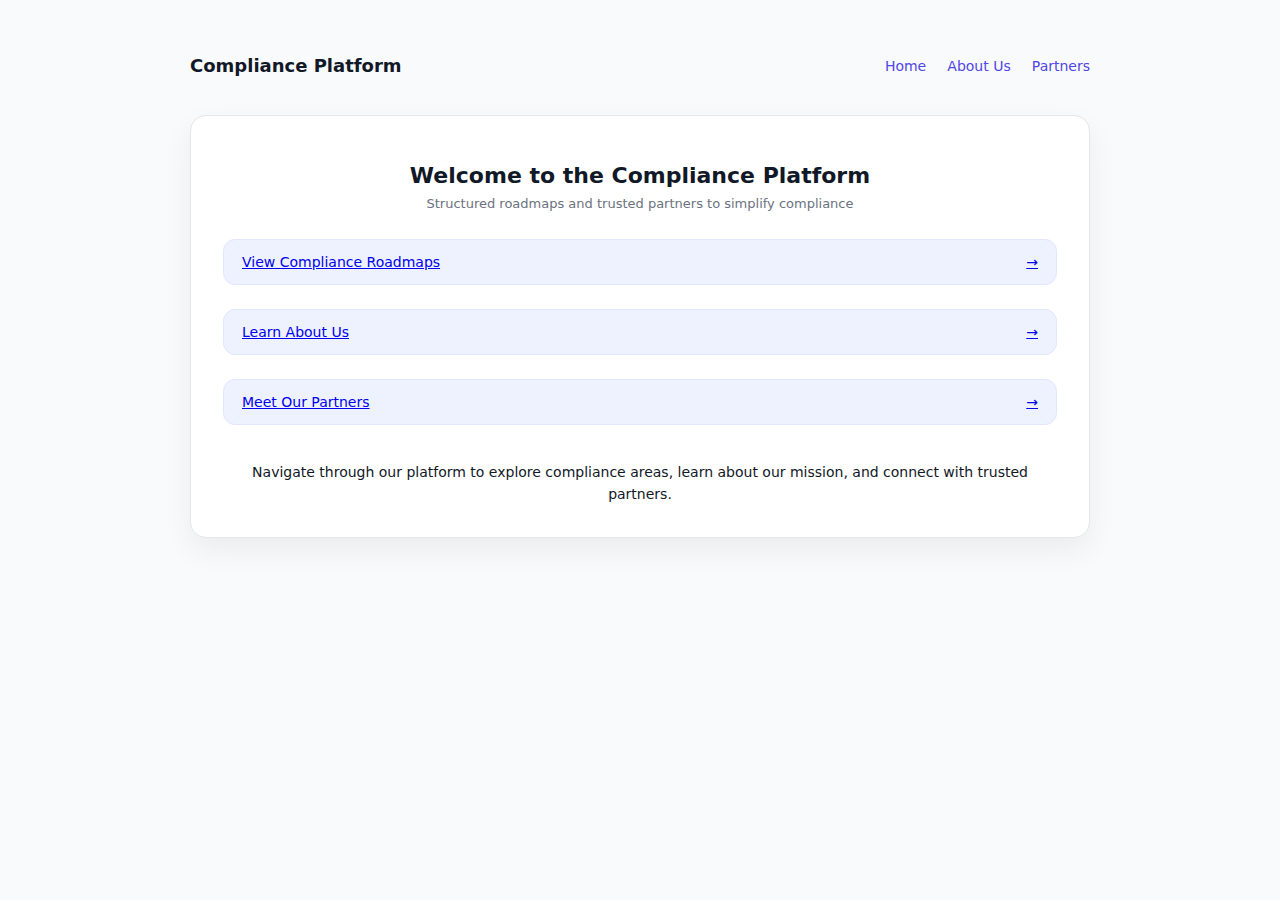
<file: index.html>
<!DOCTYPE html>
<html lang="en">

<head>
  <meta charset="UTF-8" />
  <meta name="viewport" content="width=device-width, initial-scale=1.0" />
  <title>Welcome - Compliance Platform</title>
  <link rel="stylesheet" href="css/styles.css">
</head>

<body>
  <div class="app">
    <!-- Navigation -->
    <div class="nav">
      <h2>Compliance Platform</h2>
      <div>
        <a href="checklist.html">Home</a>
        <a href="about.html">About Us</a>
        <a href="partners.html">Partners</a>
      </div>
    </div>

    <!-- Main Content -->
    <div class="container">
      <h1>Welcome to the Compliance Platform</h1>
      <div class="subtitle">Structured roadmaps and trusted partners to simplify compliance</div>

      <div style="display: flex; flex-direction: column; gap: 12px; margin-top: 20px;">
        <a href="checklist.html" class="checklist-btn">View Compliance Roadmaps</a>
        <a href="about.html" class="checklist-btn">Learn About Us</a>
        <a href="partners.html" class="checklist-btn">Meet Our Partners</a>
      </div>

      <div class="text-block" style="margin-top: 24px; text-align: center;">
        Navigate through our platform to explore compliance areas, learn about our mission,
        and connect with trusted partners.
      </div>
    </div>
  </div>
</body>

</html>
</file>
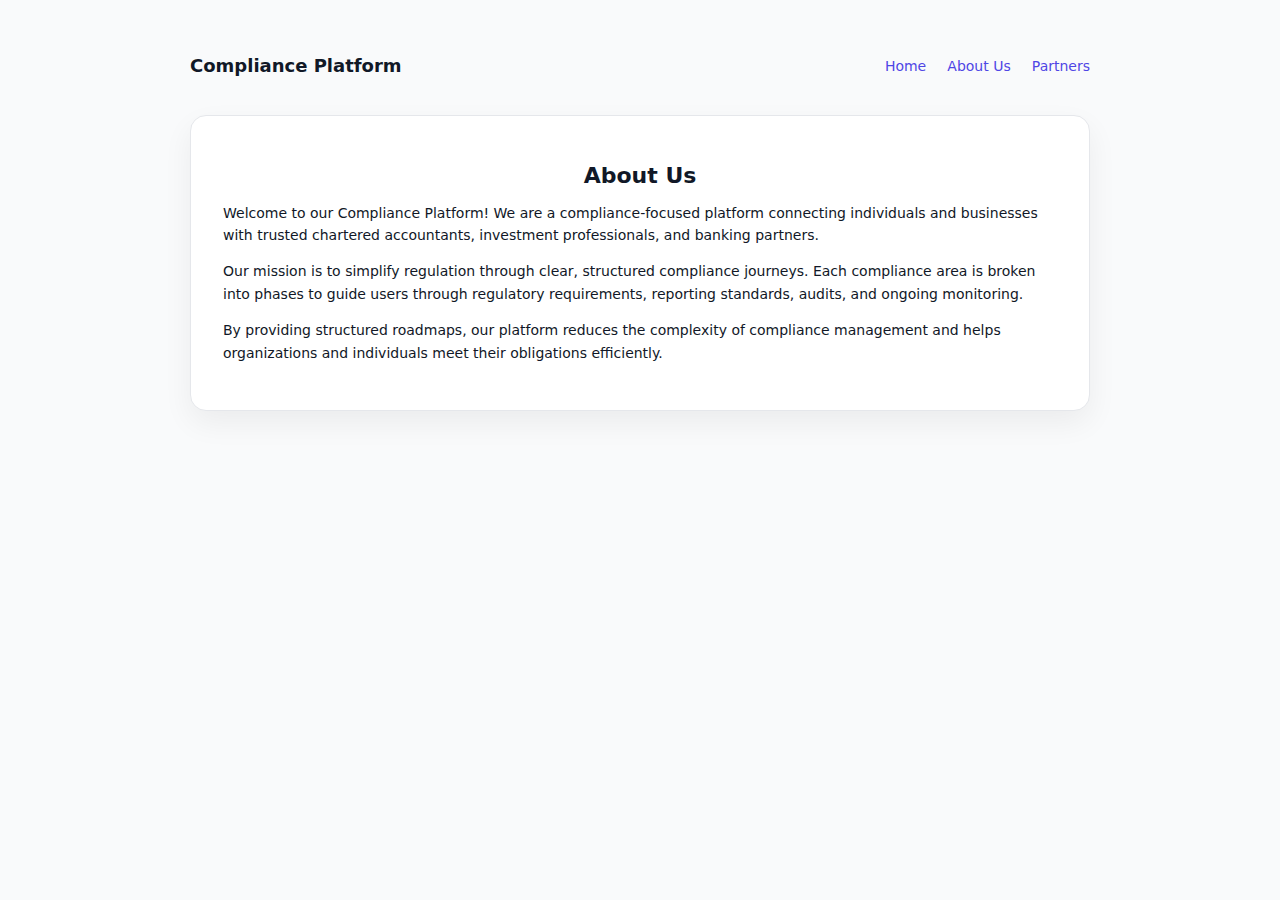
<file: about.html>
<!DOCTYPE html>
<html lang="en">

<head>
    <meta charset="UTF-8" />
    <meta name="viewport" content="width=device-width, initial-scale=1.0" />
    <title>About Us - Compliance Platform</title>
    <link rel="stylesheet" href="css/styles.css">
    <script src="js/script.js" defer></script>
</head>

<body>
    <div class="app">
        <!-- Navigation -->
        <div class="nav">
            <h2>Compliance Platform</h2>
            <div>
                <a href="checklist.html">Home</a>
                <a href="about.html">About Us</a>
                <a href="partners.html">Partners</a>
            </div>
        </div>

        <!-- Main Content -->
        <div class="container">
            <h1>About Us</h1>
            <div class="text-block">
                <p>
                    Welcome to our Compliance Platform! We are a compliance-focused platform connecting
                    individuals and businesses with trusted chartered accountants, investment professionals,
                    and banking partners.
                </p>
                <p>
                    Our mission is to simplify regulation through clear, structured compliance journeys.
                    Each compliance area is broken into phases to guide users through regulatory requirements,
                    reporting standards, audits, and ongoing monitoring.
                </p>
                <p>
                    By providing structured roadmaps, our platform reduces the complexity of compliance
                    management and helps organizations and individuals meet their obligations efficiently.
                </p>
            </div>
        </div>
    </div>
</body>

</html>
</file>
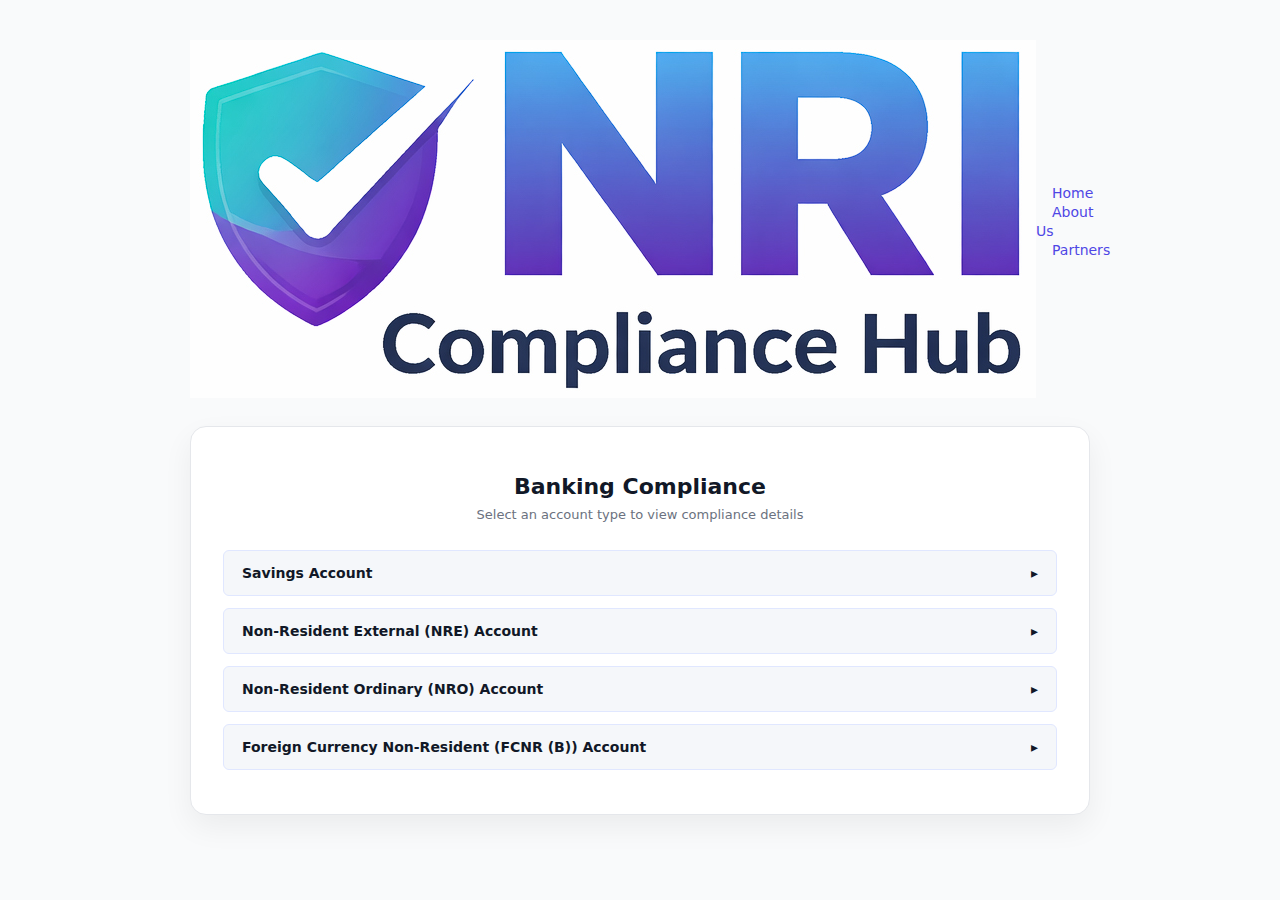
<file: banking.html>
<!DOCTYPE html>
<html lang="en">

<head>
    <meta charset="UTF-8" />
    <meta name="viewport" content="width=device-width, initial-scale=1.0" />
    <title>NRI Compliance Hub - Banking Compliance</title>
    <link rel="stylesheet" href="css/styles.css">
    <link rel="stylesheet" href="css/banking.css"> <!-- Optional extra styling -->
</head>

<body>
    <div class="app">
        <!-- Navigation -->
        <div class="nav">
            <div class="logo">
                <img src="images/logo.jpg" alt="NRI Compliance Hub" />
            </div>

            <div class="nav-links">
                <a href="checklist.html">Home</a>
                <a href="about.html">About Us</a>
                <a href="partners.html">Partners</a>
            </div>
        </div>

        <!-- Main Content -->
        <div class="container">
            <h1>Banking Compliance</h1>
            <div class="subtitle">Select an account type to view compliance details</div>

            <div class="checklist-container">
                <div>
                    <div class="checklist-btn" onclick="showAccordion('savings-info')">Savings Account</div>
                    <div id="savings-info" class="account-info">
                        <p>
                            Once a person becomes an NRI, Indian law requires that they cannot continue to
                            operate a standard resident savings account. This is because regular savings accounts
                            are meant for residents and assume income is earned and spent locally. NRIs have
                            foreign income, different tax obligations, and may want to repatriate funds abroad,
                            so banks must channel them into specialized NRI accounts (NRE, NRO, or FCNR)
                            that comply with Reserve Bank of India (RBI) regulations. Continuing a normal savings
                            account would violate RBI rules and create complications in tax and currency
                            regulations.
                        </p>

                        <p>
                            When your residential status changes from resident to non-resident, your existing
                            regular savings account must be redesignated as an NRO account under FEMA regulations.
                        </p>

                        <p>
                            If you don't redesignate your savings account to NRO status after becoming an NRI:
                        </p>

                        <ul>
                            <li>You may face a fine up to three times the value involved</li>
                            <li>Daily penalties for continued non-compliance</li>
                            <li>Banks may freeze the account or flag it for violations during audits</li>
                        </ul>

                        <p><strong>Compliance Requirements:</strong></p>
                        <ul>
                            <li> Must redesignate their resident savings accounts to NRO status within
                                90 days of becoming non-resident.</li>
                            <li> Submit KYC documents proving NRI status: valid passport, visa/work permit, overseas
                                address proof, PAN card, photographs.</li>
                            <li> Complete bank-specific forms for account redesignation.</li>
                            <li> It is also a good idea to close all dormant savings accounts. </li>

                        </ul>

                    </div>

                </div>

                <div>
                    <div class="checklist-btn" onclick="showAccordion('nre-info')">Non-Resident External (NRE) Account
                    </div>
                    <div id="nre-info" class="account-info">
                        <p>
                            An <strong>NRE (Non-Resident External) account</strong> is a bank account in India
                            specifically designed for NRIs to manage income earned outside India.
                        </p>

                        <p><strong>Key Features:</strong></p>
                        <ul>
                            <li><strong>Currency</strong>: Foreign currency deposits are converted and maintaned in INR.
                            </li>
                            <li><strong>Repatriation</strong>: Both principal and interest are <strong>fully
                                    repatriable</strong>
                                abroad.</li>
                            <li><strong>Interest</strong>: Tax-free in India.</li>
                            <li><strong>Joint Holding</strong>: Can be held jointly with another NRI.</li>
                            <li><strong>Purpose</strong>: Ideal for parking <strong>foreign income</strong> in India for
                                savings or
                                investment.</li>
                        </ul>

                        <p><strong>Compliance Requirements:</strong></p>
                        <ul>
                            <li><strong>Eligibility</strong>: Must be an NRI or Person of Indian Origin (PIO) with OCI
                                card.</li>
                            <li><strong>KYC Documentation</strong>: Passport, valid visa/work permit/OCI card, overseas
                                address proof, PAN card, photographs.</li>
                            <li><strong>FEMA Compliance</strong>: Deposits must come from foreign earnings and NRE
                                accounts
                                cannot hold India-sourced income.</li>
                            <li><strong>Tax Compliance</strong>: Interest earned is tax-free in India, but NRIs must
                                check
                                tax filing rules in their country of residence.</li>
                            <li><strong>Bank Compliance</strong>: Account updates may be required if residential status
                                changes.</li>
                        </ul>

                    </div>


                </div>

                <div>
                    <div class="checklist-btn" onclick="showAccordion('nro-info')">Non-Resident Ordinary (NRO) Account
                    </div>
                    <div id="nro-info" class="account-info">
                        <p>
                            An NRO account is a bank account in India used by
                            Non-Resident Indians (NRIs) and <strong>Overseas Citizens of India
                                (OCIs)</strong>
                            to manage income earned in India</strong>, such as rent, dividends, pension,
                            business income,
                            or sale proceeds of property.
                        </p>

                        <p><strong>Key Features:</strong></p>
                        <ul>
                            <li><strong>Currency</strong>: NRO account can only hold currency in INR.</li>
                            <li><strong>Repatriation</strong>: Principal and interest can
                                be repatriated
                                up to <strong>USD 1 million</strong> per financial year for genuine purposes.
                            </li>
                            <li><strong>Joint Holding</strong>: Can be held with another NRI, OCI, or resident Indian
                                (with bank approval).</li>
                            <li><strong>Interest</strong>: Subject to Indian tax (TDS) at 30%.</li>
                            <li><strong>Purpose</strong>: Ideal for managing <strong>India-sourced income</strong>,
                                paying local bills, and handling Indian investments.</li>
                        </ul>

                        <p><strong>Compliance Requirements:</strong></p>
                        <ul>
                            <li><strong>Eligibility</strong>: Must be an NRI or Person of Indian Origin (PIO) with OCI
                                card.</li>
                            <li><strong>KYC Documentation:</strong> Passport, OCI card or valid visa/work permit, PAN
                                card, overseas address proof, photographs.</li>
                            <li><strong>FEMA Compliance:</strong> Deposits must come from India-sourced income and
                                repatriation above USD 1 million requires RBI approval.</li>
                            <li><strong>Tax Compliance:</strong> Interest earned is taxable in India (TDS applies);
                                ensure reporting in country of residence if required.</li>
                            <li><strong>Bank Compliance</strong>: Account updates may be required if residential status
                                changes.</li>
                        </ul>


                    </div>

                </div>

                <div>
                    <div class="checklist-btn" onclick="showAccordion('fcnr-info')">
                        Foreign Currency Non-Resident (FCNR (B)) Account
                    </div>

                    <div id="fcnr-info" class="account-info">
                        <p>
                            An <strong>FCNR (B)</strong> account is a fixed deposit account in India
                            that <strong>NRIs and OCIs</strong> can maintain in foreign currency to park their earnings
                            without being exposed to exchange rate fluctuations.
                        </p>

                        <p><strong>Key Features:</strong></p>
                        <ul>
                            <li><strong>Currency:</strong> Maintained in foreign currency.</li>
                            <li><strong>Account Type:</strong> Fixed Deposit only (minimum 1 year, maximum 5 years).
                            </li>
                            <li><strong>Repatriation:</strong> Both principal and interest are <strong>fully
                                    repatriable</strong>.</li>
                            <li><strong>Interest:</strong> <strong>Tax-free in India</strong>.</li>
                            <li><strong>Deposit Source:</strong> Only from <strong>foreign earnings</strong>.</li>
                        </ul>

                        <p><strong>Compliance Requirements:</strong></p>
                        <ul>
                            <li><strong>Eligibility:</strong> Must be an NRI or OCI.</li>
                            <li><strong>KYC Documentation:</strong> Passport, valid visa/work permit/OCI card, overseas
                                address proof, PAN card, photographs.</li>
                            <li><strong>FEMA Compliance:</strong> Deposits must come from foreign earnings only and are
                                fully repatriable under FEMA regulations.</li>
                            <li><strong>Bank Compliance:</strong> Declaration of NRI/OCI status and periodic updates may
                                be required.</li>
                        </ul>
                    </div>
                </div>


            </div>

        </div>
    </div>
    </div>

    <!-- JS -->
    <script src="js/banking.js"></script>
</body>

</html>
</file>
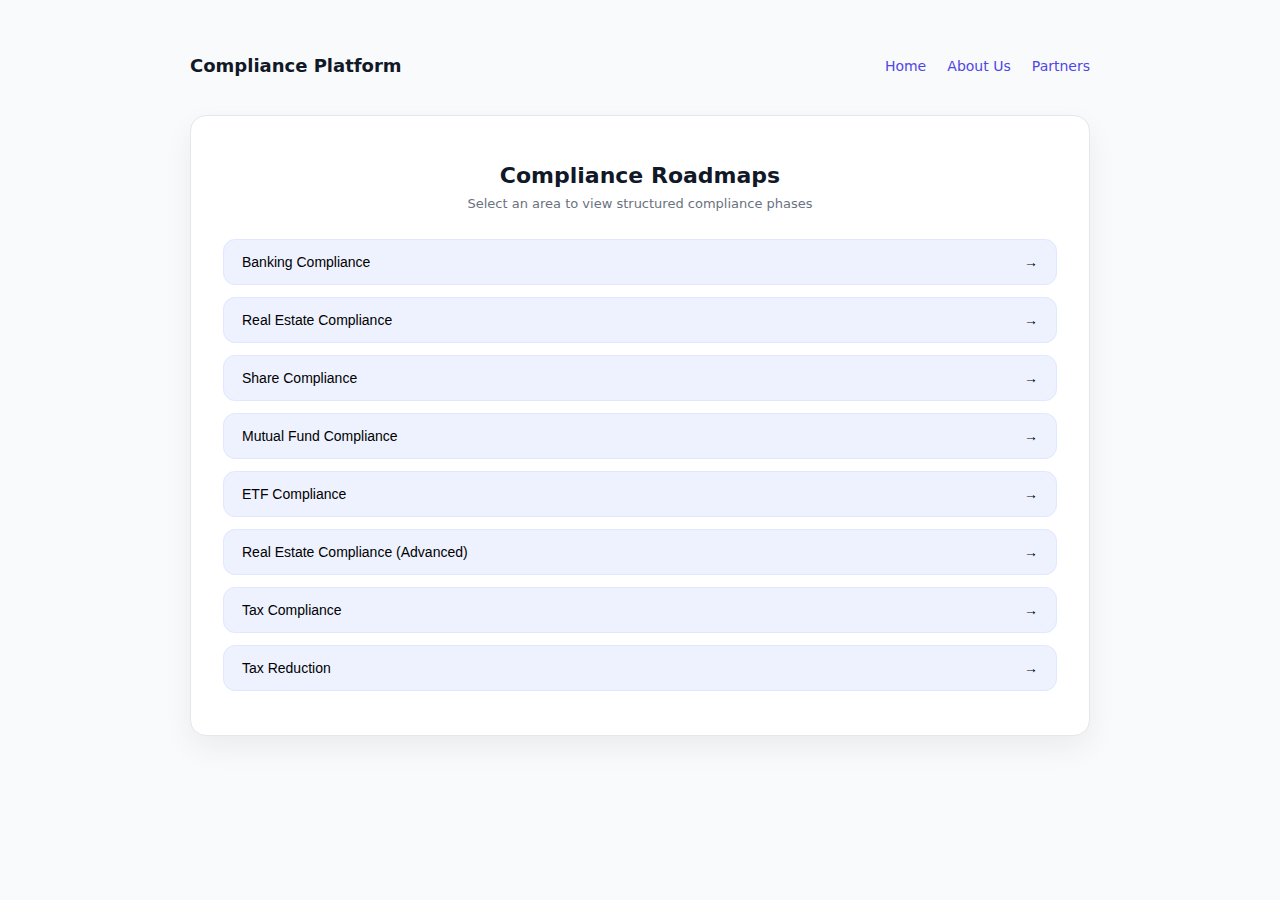
<file: checklist.html>
<!DOCTYPE html>
<html lang="en">

<head>
    <meta charset="UTF-8" />
    <meta name="viewport" content="width=device-width, initial-scale=1.0" />
    <title>Compliance Roadmaps - Compliance Platform</title>
    <link rel="stylesheet" href="css/styles.css">
    <script src="js/script.js" defer></script>
</head>

<body>
    <div class="app">
        <!-- Navigation -->
        <div class="nav">
            <h2>Compliance Platform</h2>
            <div>
                <a href="checklist.html">Home</a>
                <a href="about.html">About Us</a>
                <a href="partners.html">Partners</a>
            </div>
        </div>

        <!-- Main Content -->
        <div class="container">
            <h1>Compliance Roadmaps</h1>
            <div class="subtitle">Select an area to view structured compliance phases</div>

            <!-- Checklist Buttons -->
            <button class="checklist-btn" onclick="openRoadmap(1)">Banking Compliance</button>
            <button class="checklist-btn" onclick="openRoadmap(2)">Real Estate Compliance</button>
            <button class="checklist-btn" onclick="openRoadmap(3)">Share Compliance</button>
            <button class="checklist-btn" onclick="openRoadmap(4)">Mutual Fund Compliance</button>
            <button class="checklist-btn" onclick="openRoadmap(5)">ETF Compliance</button>
            <button class="checklist-btn" onclick="openRoadmap(6)">Real Estate Compliance (Advanced)</button>
            <button class="checklist-btn" onclick="openRoadmap(7)">Tax Compliance</button>
            <button class="checklist-btn" onclick="openRoadmap(8)">Tax Reduction</button>

            <!-- Roadmap View -->
            <div id="roadmapView" class="hidden">
                <h1 id="roadmapTitle"></h1>
                <div class="timeline" id="roadContent"></div>
                <button class="back-btn" onclick="hideRoadmap()">Back</button>
            </div>
        </div>
    </div>
</body>

</html>
</file>
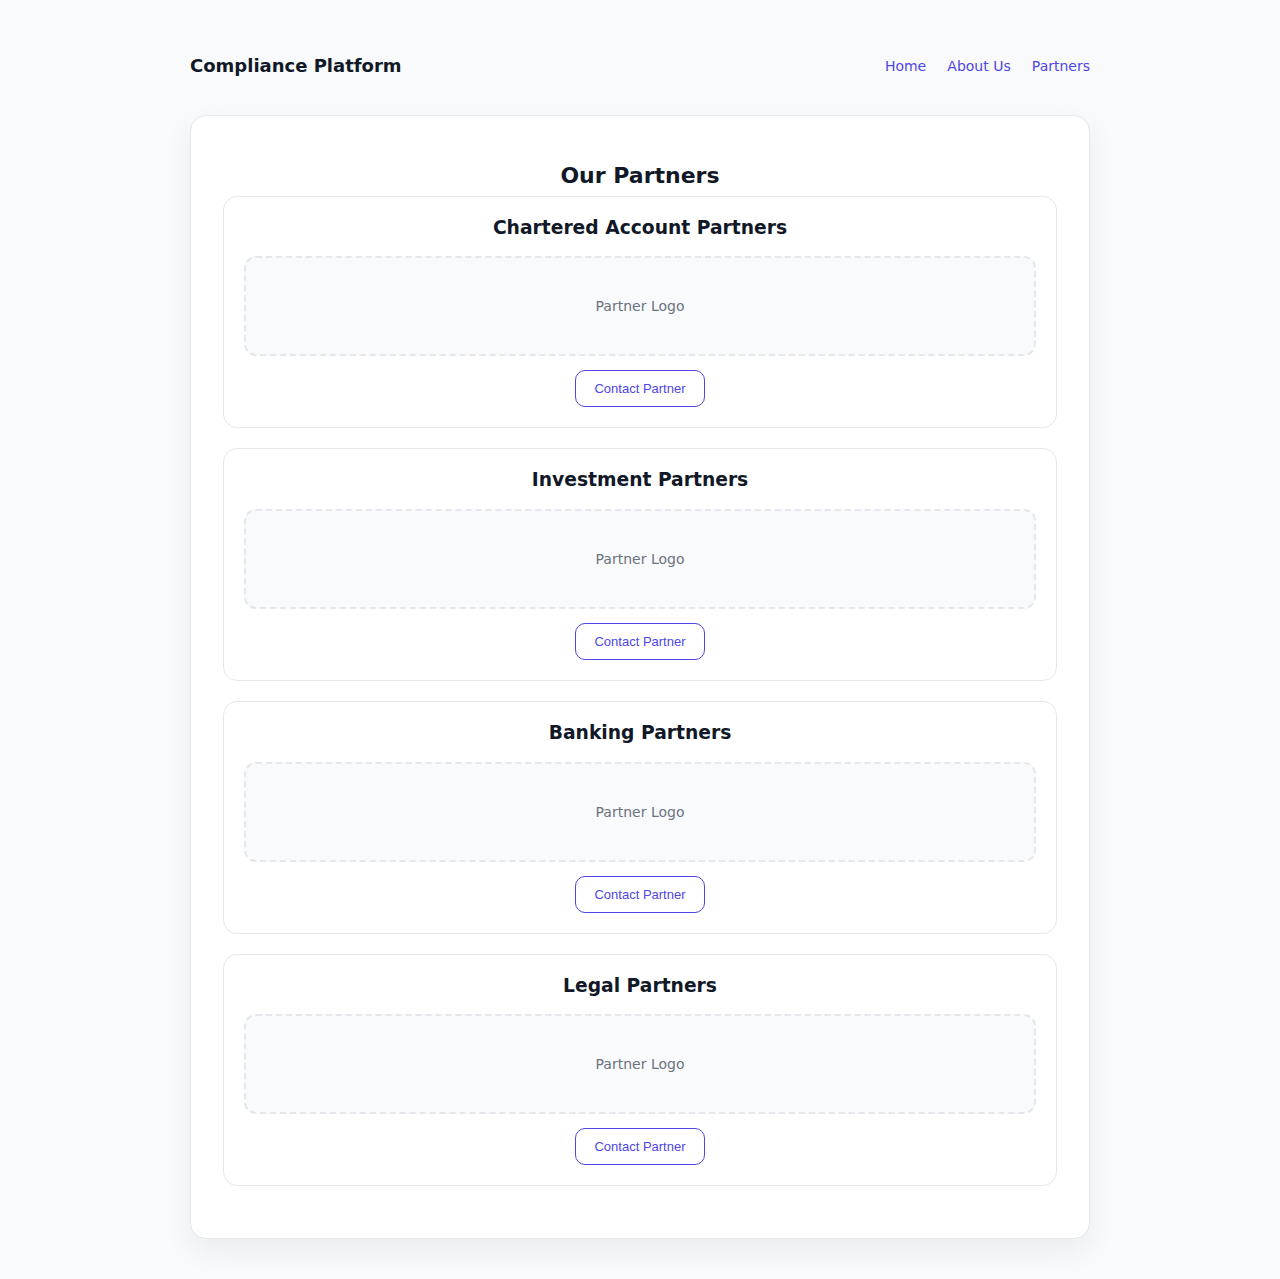
<file: partners.html>
<!DOCTYPE html>
<html lang="en">

<head>
    <meta charset="UTF-8" />
    <meta name="viewport" content="width=device-width, initial-scale=1.0" />
    <title>Our Partners - Compliance Platform</title>
    <link rel="stylesheet" href="css/styles.css">
    <script src="js/script.js" defer></script>
</head>

<body>
    <div class="app">
        <!-- Navigation -->
        <div class="nav">
            <h2>Compliance Platform</h2>
            <div>
                <a href="checklist.html">Home</a>
                <a href="about.html">About Us</a>
                <a href="partners.html">Partners</a>
            </div>
        </div>

        <!-- Main Content -->
        <div class="container">
            <h1>Our Partners</h1>

            <!-- Chartered Account Partners -->
            <div class="form-card">
                <h3>Chartered Account Partners</h3>
                <div class="logo-placeholder">Partner Logo</div>
                <button class="partner-btn">Contact Partner</button>
            </div>

            <!-- Investment Partners -->
            <div class="form-card">
                <h3>Investment Partners</h3>
                <div class="logo-placeholder">Partner Logo</div>
                <button class="partner-btn">Contact Partner</button>
            </div>

            <!-- Banking Partners -->
            <div class="form-card">
                <h3>Banking Partners</h3>
                <div class="logo-placeholder">Partner Logo</div>
                <button class="partner-btn">Contact Partner</button>
            </div>

            <!-- Legal Partners -->
            <div class="form-card">
                <h3>Legal Partners</h3>
                <div class="logo-placeholder">Partner Logo</div>
                <button class="partner-btn">Contact Partner</button>
            </div>
        </div>
    </div>
</body>

</html>
</file>
<file: css/styles.css>
:root {
    --primary: #4f46e5;
    --accent: #14b8a6;
    --bg: #f9fafb;
    --card: #ffffff;
    --border: #e5e7eb;
    --text-dark: #111827;
    --text-muted: #6b7280;
    --timeline: #c7d2fe;
}

* {
    box-sizing: border-box;
}

body {
    font-family: "Inter", system-ui, sans-serif;
    background: var(--bg);
    margin: 0;
    color: var(--text-dark);
    display: flex;
    justify-content: center;
    padding: 40px 16px;
}

.app {
    width: 100%;
    max-width: 900px;
}

.nav {
    display: flex;
    justify-content: space-between;
    align-items: center;
    margin-bottom: 24px;
}

.nav h2 {
    font-size: 18px;
    font-weight: 600;
}

.nav a {
    font-size: 14px;
    margin-left: 16px;
    cursor: pointer;
    color: var(--primary);
    font-weight: 500;
    text-decoration: none;
}

.nav a:hover {
    text-decoration: underline;
}

.container {
    background: var(--card);
    padding: 32px;
    border-radius: 16px;
    border: 1px solid var(--border);
    box-shadow: 0 12px 30px rgba(0, 0, 0, 0.06);
}

h1 {
    font-size: 22px;
    text-align: center;
    margin-bottom: 8px;
}

.subtitle {
    text-align: center;
    font-size: 13px;
    color: var(--text-muted);
    margin-bottom: 28px;
}

.checklist-btn {
    width: 100%;
    padding: 14px 18px;
    margin-bottom: 12px;
    background: #eef2ff;
    border: 1px solid #e0e7ff;
    border-radius: 12px;
    font-size: 14px;
    font-weight: 500;
    text-align: left;
    cursor: pointer;
    display: flex;
    justify-content: space-between;
    align-items: center;
    transition: all 0.2s ease;
}

.checklist-btn::after {
    content: "→";
}

.checklist-btn:hover {
    background: #e0e7ff;
    transform: translateY(-1px);
    box-shadow: 0 6px 16px rgba(79, 70, 229, 0.15);
}

.hidden {
    display: none;
}

.timeline {
    position: relative;
    margin: 32px 0;
    padding-left: 40px;
}

.timeline::before {
    content: "";
    position: absolute;
    left: 14px;
    top: 0;
    bottom: 0;
    width: 2px;
    background: var(--timeline);
}

.step {
    position: relative;
    margin-bottom: 28px;
}

.step:last-child {
    margin-bottom: 0;
}

.step::before {
    content: attr(data-step);
    position: absolute;
    left: -2px;
    top: 14px;
    width: 28px;
    height: 28px;
    background: var(--primary);
    color: #fff;
    border-radius: 50%;
    display: flex;
    align-items: center;
    justify-content: center;
    font-size: 13px;
    font-weight: 600;
    transform: translateX(-50%);
}

.step-card {
    background: var(--card);
    border: 1px solid var(--border);
    border-radius: 14px;
    padding: 16px 18px;
    margin-left: 24px;
    box-shadow: 0 6px 18px rgba(0, 0, 0, 0.05);
}

.step-card h3 {
    margin: 0 0 6px;
    font-size: 15px;
    font-weight: 600;
}

.step-card p {
    margin: 0;
    font-size: 13px;
    color: var(--text-muted);
    line-height: 1.5;
}

.back-btn {
    margin-top: 24px;
    width: 100%;
    padding: 12px;
    background: var(--primary);
    color: #fff;
    border: none;
    border-radius: 12px;
    cursor: pointer;
    font-weight: 500;
}

.text-block {
    font-size: 14px;
    line-height: 1.6;
}

.form-card {
    border: 1px solid var(--border);
    border-radius: 14px;
    padding: 20px;
    margin-bottom: 20px;
    text-align: center;
}

.form-card h3 {
    margin-top: 0;
}

.logo-placeholder {
    height: 100px;
    border: 2px dashed var(--border);
    border-radius: 12px;
    display: flex;
    align-items: center;
    justify-content: center;
    color: var(--text-muted);
    font-size: 14px;
    background: #f9fafb;
    margin-top: 12px;
}

.partner-btn {
    margin-top: 14px;
    padding: 10px 18px;
    border-radius: 10px;
    border: 1px solid var(--primary);
    background: transparent;
    color: var(--primary);
    font-size: 13px;
    font-weight: 500;
    cursor: pointer;
    transition: all 0.2s ease;
}

.partner-btn:hover {
    background: var(--primary);
    color: #fff;
}
</file>
<file: css/banking.css>
.checklist-container {
    max-width: 900px;
    margin: auto;
}

.accordion {
    margin-bottom: 12px;
}

.checklist-btn {
    background: #f5f7fa;
    padding: 14px 18px;
    font-weight: 600;
    border-radius: 6px;
    cursor: pointer;
    position: relative;
}

/* Arrow */
.checklist-btn::after {
    content: "▸";
    position: absolute;
    right: 18px;
    top: 50%;
    transform: translateY(-50%);
    transition: transform 0.25s ease;
}

.checklist-btn.active::after {
    transform: translateY(-50%) rotate(90deg);
}

.account-info {
    display: none;
    padding: 18px;
    background: #ffffff;
    border-left: 3px solid #4a6cf7;
    margin-top: 6px;
    border-radius: 0 0 6px 6px;
}

.account-info.show {
    display: block;
}

.account-info ul {
    padding-left: 18px;
}
</file>
